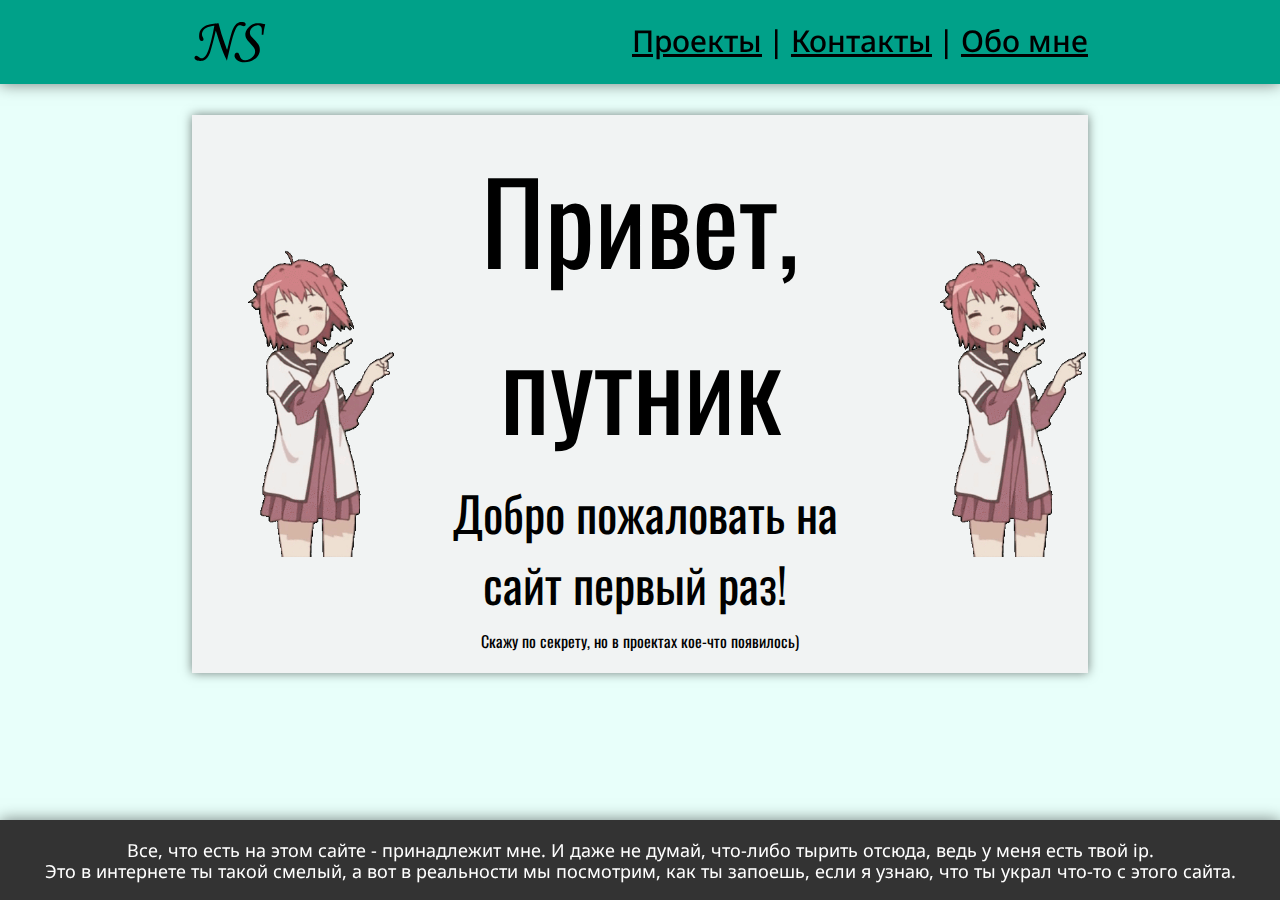
<file: index.html>
<!DOCTYPE html>
<html>
	<head>
		<meta charset="UTF-8" />
		<link rel="stylesheet" href="style.css" />
		<link rel="preconnect" href="https://fonts.gstatic.com" />
		<link
			href="https://fonts.googleapis.com/css2?family=Noto+Sans&display=swap"
			rel="stylesheet"
		/>
		<link rel="shortcut icon" href="/imgs/logo.svg" type="image/x-icon" />
		<link rel="preconnect" href="https://fonts.gstatic.com" />
		<link
			href="https://fonts.googleapis.com/css2?family=Oswald:wght@700&display=swap"
			rel="stylesheet"
		/>
		<title>Hello, wayfarer</title>
	</head>

	<body>
		<header>
			<div class="Content">
				<a href="index.html" id="logo">
					<img id="logo_img" src="imgs/logo.svg" />
				</a>
				<div id="nav">
					<a href="projects.html">Проекты</a>
					<a>|</a>
					<a href="contacts.html">Контакты</a>
					<a>|</a>
					<a href="about.html">Обо мне</a>
				</div>
			</div>
		</header>
		<div class="TopIndent"></div>

		<div class="BlockInfo">
			<div class="Content">
				<div class="ImgWrapper">
					<img src="imgs/Paw.gif" />
				</div>
				<div>
				    <p class="Topic">Привет, путник</p>
				    <p class="InfoLabel1"><span id="lastVisit"></span></p>
					<p class="InfoLabel2">Скажу по секрету, но в проектах кое-что появилось)</p>
				</div>

				<div class="ImgWrapper">
					<img src="imgs/Paw.gif" />
				</div>
			</div>
		</div>

		
		<div class="BotIndent"></div>
		<footer class="footer">
			<div class="Content">
				<p>
					Все, что есть на этом сайте - принадлежит мне. И даже не
					думай, что-либо тырить отсюда, ведь у меня есть твой ip.
					<br />
					Это в интернете ты такой смелый, а вот в реальности мы
					посмотрим, как ты запоешь, если я узнаю, что ты украл что-то
					с этого сайта.
				</p>
				
				<script>
					function get_cookie ( cookie_name )
					{
					var results = document.cookie.match ( '(^|;) ?' + cookie_name + '=([^;]*)(;|$)' );
					
					if ( results )
						return ( unescape ( results[2] ) );
					else
						return null;
					}

					let lastVisit = get_cookie("lastvisit");
					let date = new Date(Date.now());
					if (lastVisit == null) {

						document.getElementById('lastVisit').innerHTML = "Добро пожаловать на сайт первый раз!"
					}
					else {
						document.getElementById('lastVisit').innerHTML = "Последний визит: " + lastVisit;
					}
					document.cookie = "lastvisit=" + date.getDate() + "." + (date.getMonth() + 1) + "."
					+ date.getFullYear() + " | " + date.getHours() + ":" + date.getMinutes() + "; expires=01/01/2200 00:00:00; path=/; secure";
				</script>
			</div>
		</footer>
	</body>
</html>
</file>
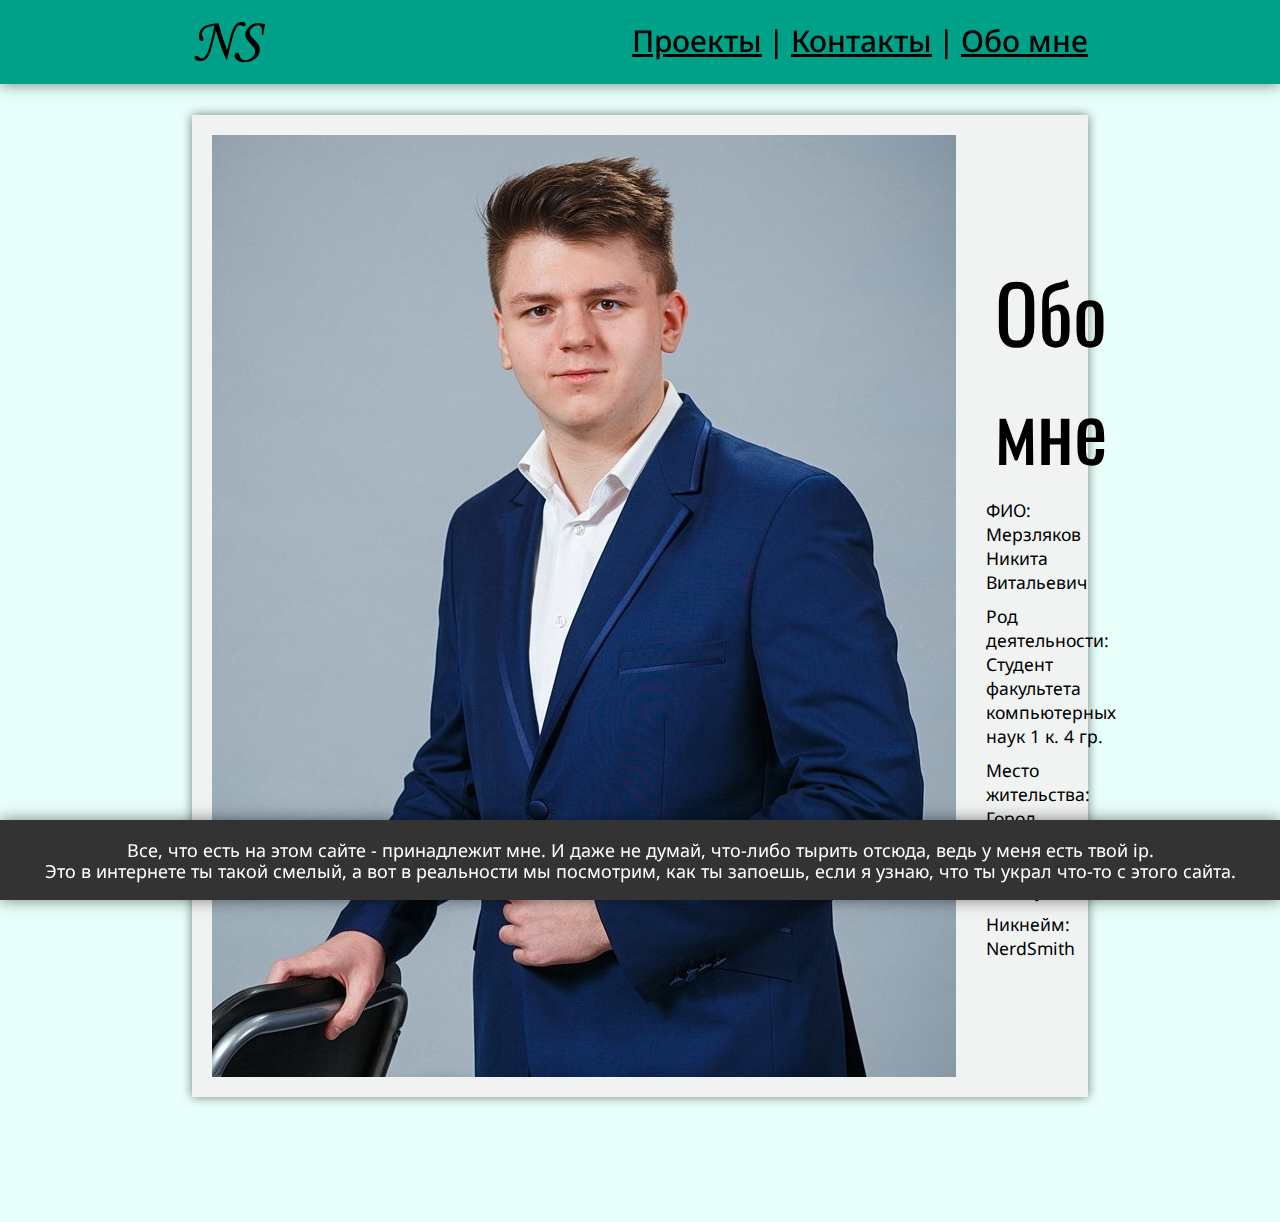
<file: about.html>
<!DOCTYPE html>
<html>
	<head>
		<meta charset="UTF-8" />
		<link rel="stylesheet" href="style.css" />
		<link rel="preconnect" href="https://fonts.gstatic.com" />
		<link
			href="https://fonts.googleapis.com/css2?family=Noto+Sans&display=swap"
			rel="stylesheet"
		/>
		<link rel="preconnect" href="https://fonts.gstatic.com" />
		<link
			href="https://fonts.googleapis.com/css2?family=Oswald:wght@700&display=swap"
			rel="stylesheet"
		/>
		<link rel="shortcut icon" href="/imgs/logo.svg" type="image/x-icon" />
		<title>About</title>
	</head>
	<body>
		<header>
			<div class="Content">
				<a href="index.html" id="logo">
					<img id="logo_img" src="imgs/logo.svg" />
				</a>
				<div id="nav">
					<a href="projects.html">Проекты</a>
					<a>|</a>
					<a href="contacts.html">Контакты</a>
					<a>|</a>
					<a href="about.html">Обо мне</a>
				</div>
			</div>
		</header>
		<div class="TopIndent"></div>
		<div class="BlockInfo">
			<div class="Content">
				<div class="AboutBlock">
					<img src="imgs/Me.jpg" />
					<div class="TextBlock">
						<p class="Topic">Обо мне</p>
						<p>ФИО: Мерзляков Никита Витальевич</p>
						<p>
							Род деятельности: Студент факультета компьютерных
							наук 1 к. 4 гр.
						</p>
						<p>
							Место жительства: Город Воронеж ул. Пушкина д.
							Колотушкина
						</p>
						<p>Никнейм: NerdSmith</p>
					</div>
				</div>
			</div>
		</div>
		<div class="BotIndent"></div>
		<footer class="footer">
			<div class="Content">
				<p>
					Все, что есть на этом сайте - принадлежит мне. И даже не
					думай, что-либо тырить отсюда, ведь у меня есть твой ip.
					<br />
					Это в интернете ты такой смелый, а вот в реальности мы
					посмотрим, как ты запоешь, если я узнаю, что ты украл что-то
					с этого сайта.
				</p>
			</div>
		</footer>
	</body>
</html>
</file>
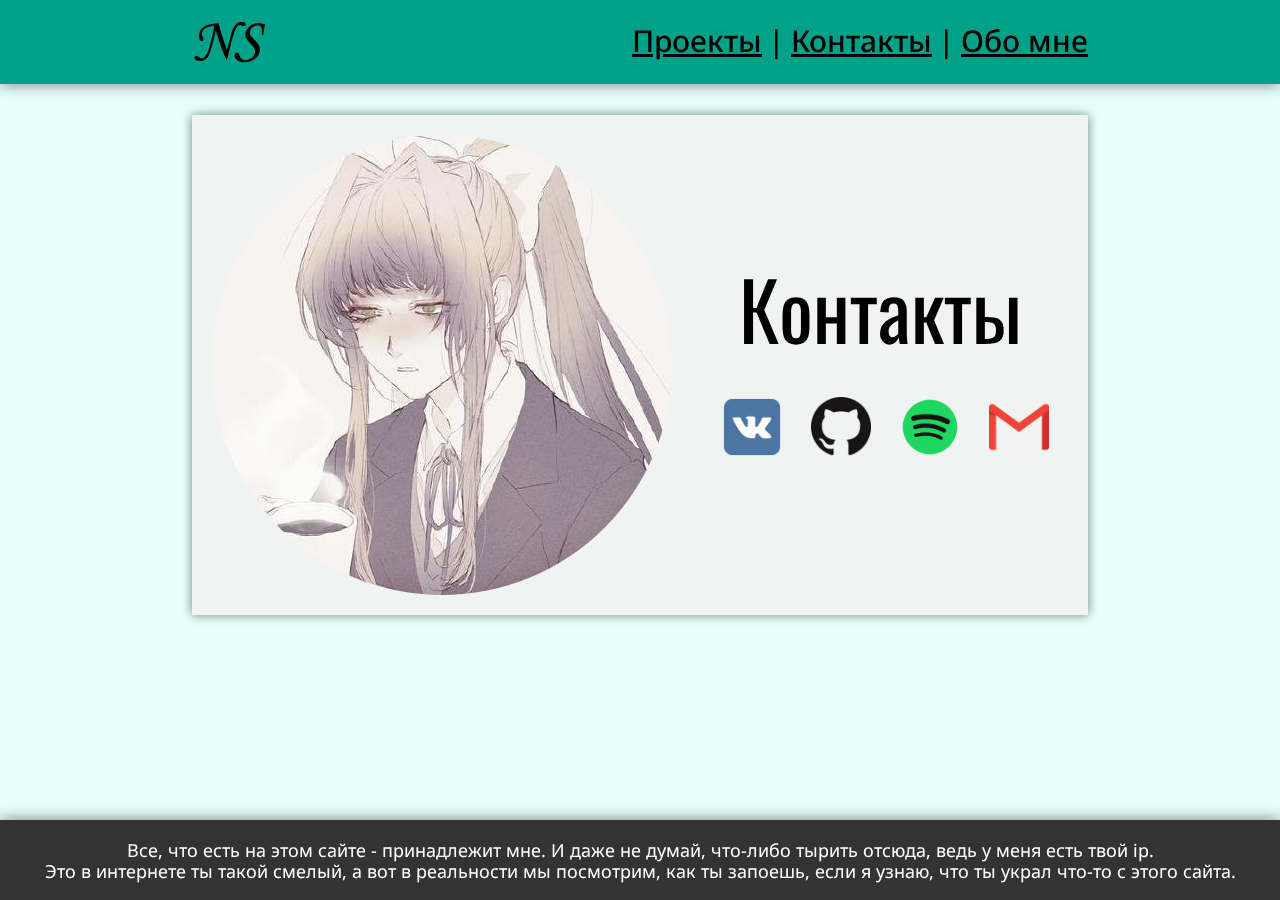
<file: contacts.html>
<!DOCTYPE html>
<html>
	<head>
		<meta charset="UTF-8" />
		<link rel="stylesheet" href="style.css" />
		<link rel="preconnect" href="https://fonts.gstatic.com" />
		<link
			href="https://fonts.googleapis.com/css2?family=Noto+Sans&display=swap"
			rel="stylesheet"
		/>
		<link rel="shortcut icon" href="/imgs/logo.svg" type="image/x-icon" />
		<link rel="preconnect" href="https://fonts.gstatic.com" />
		<link
			href="https://fonts.googleapis.com/css2?family=Oswald:wght@700&display=swap"
			rel="stylesheet"
		/>
		<title>Contacts</title>
	</head>

	<body>
		<header>
			<div class="Content">
				<a href="index.html" id="logo">
					<img id="logo_img" src="imgs/logo.svg" />
				</a>
				<div id="nav">
					<a href="projects.html">Проекты</a>
					<a>|</a>
					<a href="contacts.html">Контакты</a>
					<a>|</a>
					<a href="about.html">Обо мне</a>
				</div>
			</div>
		</header>
		<div class="TopIndent"></div>
		<div class="BlockInfo">
			<div class="Content">
				<div class="ContactsBlock">
					<img class="Avatar" src="imgs/Monika.jpg" />
					<div class="TextBlock">
						<p class="Topic">Контакты</p>
						<div class="ContactsLine">
							<a
								class="Contact"
								target="_blank"
								href="https://vk.com/nerdsmith"
								><img src="imgs/vk_logo.png"
							/></a>
							<a
								class="Contact"
								target="_blank"
								href="https://github.com/NerdSmith"
								><img src="imgs/GitHub-Mark-64px.png"
							/></a>
							<a
								class="Contact"
								target="_blank"
								href="https://open.spotify.com/user/vsbcq3o98n9ieesif92ct5swu?si=-SF4WUjiS5qVpTRHClBhbQ"
								><img src="imgs/spotify-logo-png-7053.png"
							/></a>
							<a
								class="Contact"
								target="_blank"
								href="mailto:merzlyakov02@gmail.com"
								><img src="imgs/gmail.png"
							/></a>
						</div>
					</div>
				</div>
			</div>
		</div>
		<div class="BotIndent"></div>
		<footer class="footer">
			<div class="Content">
				<p>
					Все, что есть на этом сайте - принадлежит мне. И даже не
					думай, что-либо тырить отсюда, ведь у меня есть твой ip.
					<br />
					Это в интернете ты такой смелый, а вот в реальности мы
					посмотрим, как ты запоешь, если я узнаю, что ты украл что-то
					с этого сайта.
				</p>
			</div>
		</footer>
	</body>
</html>
</file>
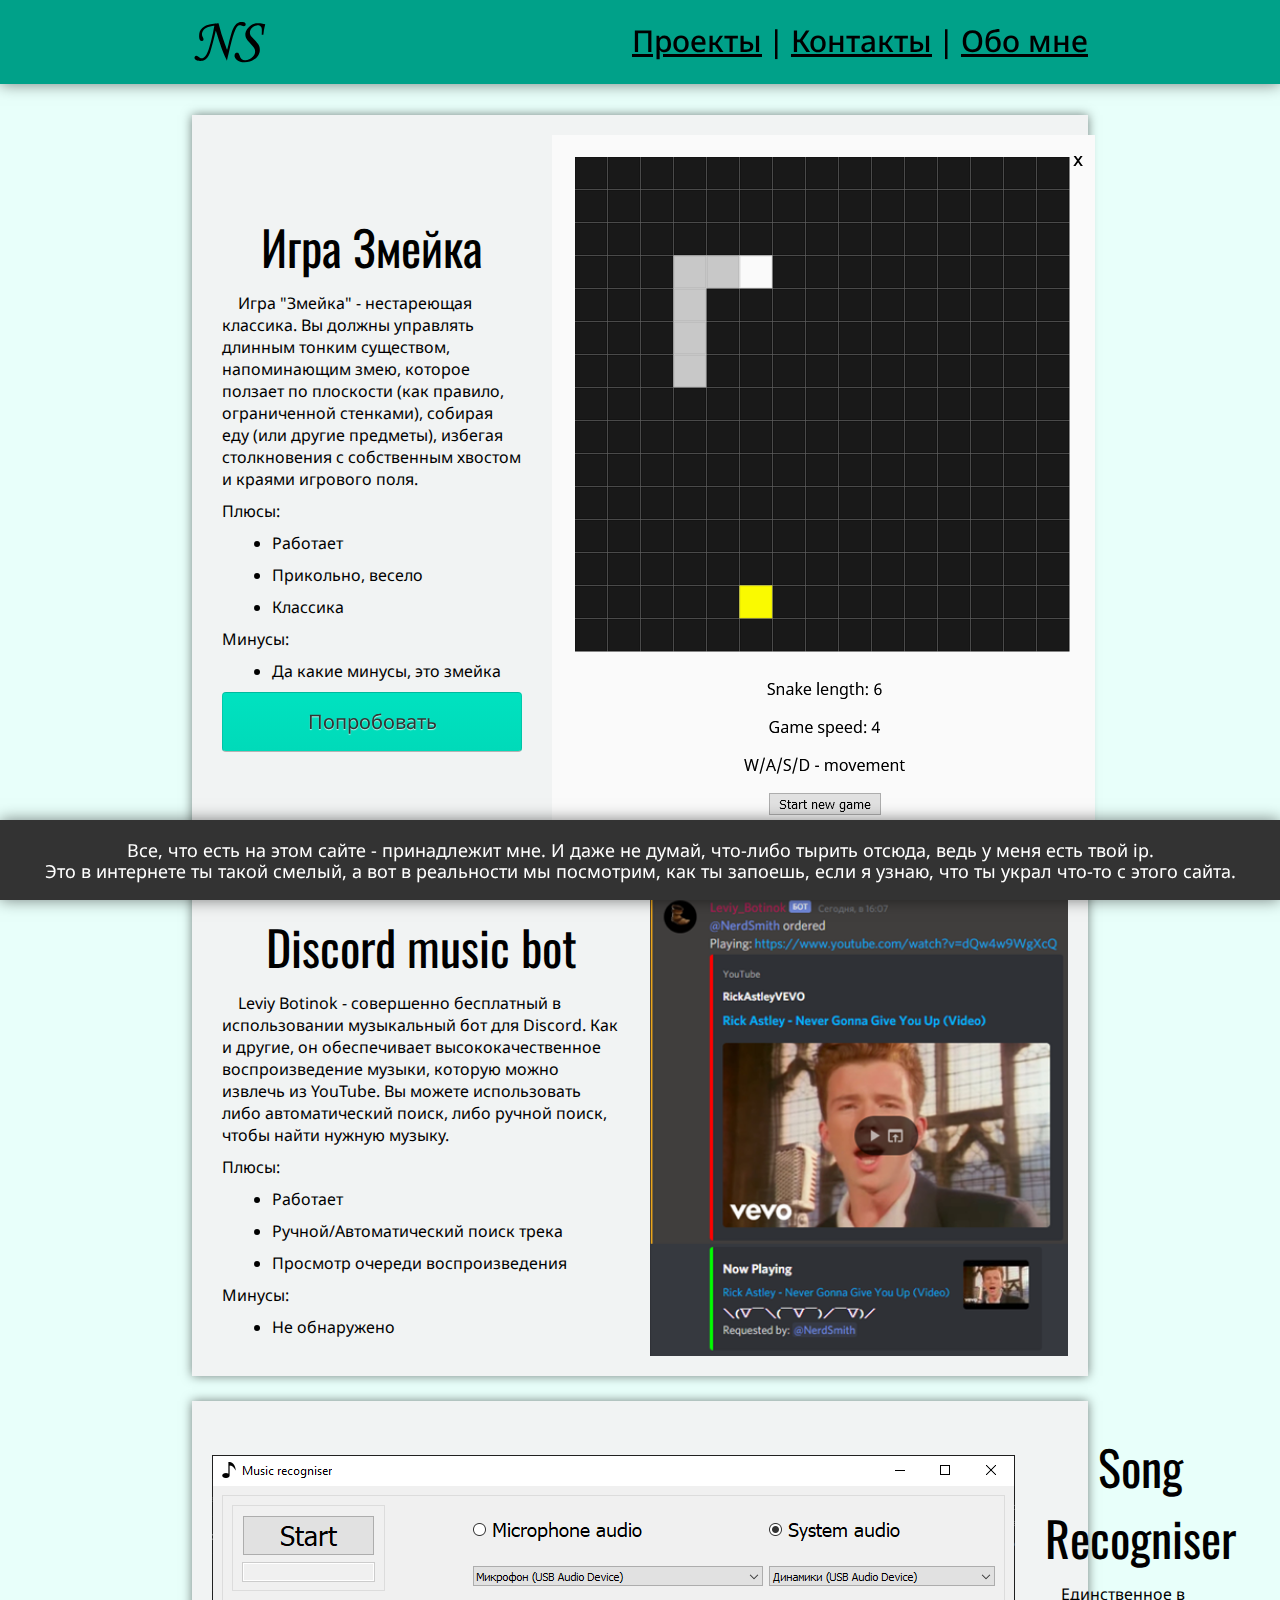
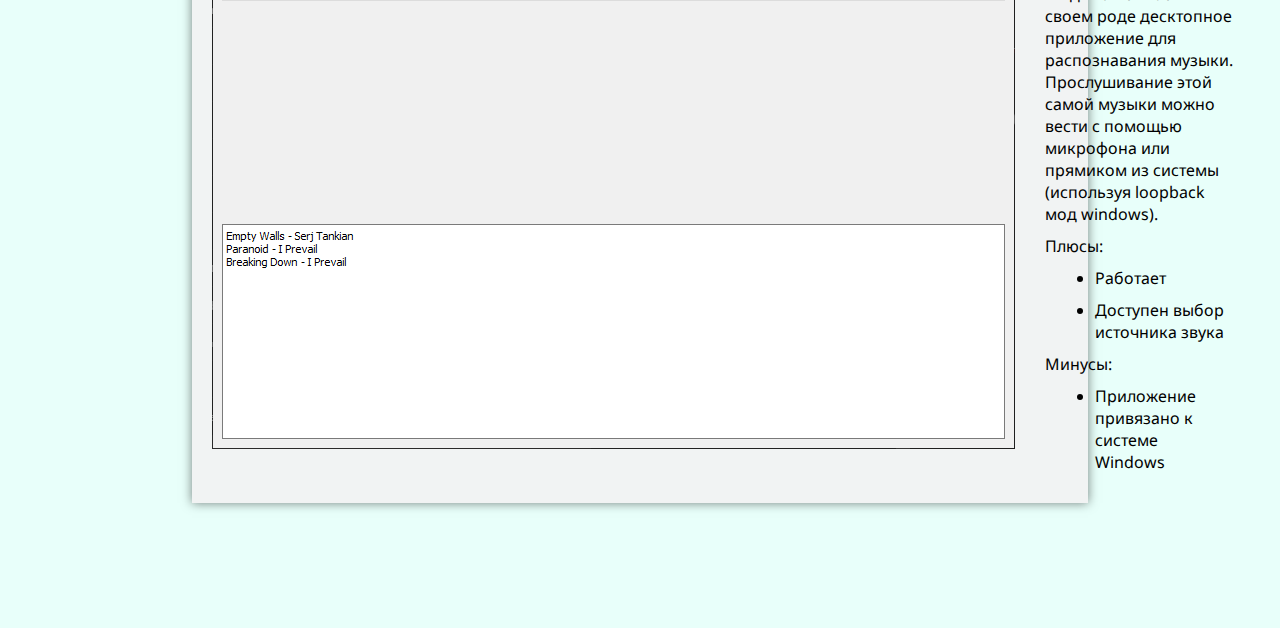
<file: projects.html>
<!DOCTYPE html>
<html>
	<head>
		<meta charset="UTF-8" />
		<link rel="stylesheet" href="style.css" />
		<link rel="preconnect" href="https://fonts.gstatic.com" />
		<link
			href="https://fonts.googleapis.com/css2?family=Noto+Sans&display=swap"
			rel="stylesheet"
		/>
		<link rel="shortcut icon" href="/imgs/logo.svg" type="image/x-icon" />
		<link rel="preconnect" href="https://fonts.gstatic.com" />
		<link
			href="https://fonts.googleapis.com/css2?family=Oswald:wght@700&display=swap"
			rel="stylesheet"
		/>
		<title>Projects</title>
		<script src="JS\jquery-3.6.0.min.js"></script>
		<script>
			$(document).ready(function() {
			$('a.Btn').click( function(event){
			  event.preventDefault();
			  $('#myOverlay').fadeIn(297,	function(){
				$('#myModal') 
				.css('display', 'block')
				.animate({opacity: 1}, 198);
			  });
			});
		  
			$('#myModal__close, #myOverlay').click( function(){
			  $('#myModal').animate({opacity: 0}, 198, function(){
				$(this).css('display', 'none');
				$('#myOverlay').fadeOut(297);
			  });
			});
		  });
		</script>
	</head>

	<body>
		<header>
			<div class="Content">
				<a href="index.html" id="logo">
					<img id="logo_img" src="imgs/logo.svg" />
				</a>
				<div id="nav">
					<a href="projects.html">Проекты</a>
					<a>|</a>
					<a href="contacts.html">Контакты</a>
					<a>|</a>
					<a href="about.html">Обо мне</a>
				</div>
			</div>
		</header>
		<div class="TopIndent"></div>
		
		<div id="myOverlay"></div>
		<div id="myModal">
			<canvas class="display" id="display"></canvas>
			<p><label>Snake length:</label>  <span id="snakeLength"></span></p>
			<p><label>Game speed:</label>  <span id="gameSpeed"></span></p>
			<p>W/A/S/D - movement</p>
			<button class="Btn" id="startGame">Start new game</button>
			<span id="myModal__close" class="close">ₓ</span>
			<script src="JS\snake_game.js"></script>
			<script>
				function statRender() {  
				document.getElementById('snakeLength').innerHTML = snake.sections.length;
				document.getElementById('gameSpeed').innerHTML = gameSpeed;
				}

				async function main() {
				let viewPort = document.getElementById('display');
				let startButton = document.getElementById('startGame');
				
				startButton.onclick = function() {
					initGame(viewPort);
					startGame(statRender);
				}
				
				let overlay = document.getElementById('myOverlay');
				let modal_close = document.getElementById('myModal__close');
				
				overlay.onclick = function() {
					pauseGame();
				}
				modal_close.onclick = function() {
					pauseGame();
				}
				}
				main();
			</script>
			
		</div>



		<div class="BlockInfo">
			<div class="Content">
				<div class="Project">
					<div class="TextBlock">
						<p class="Topic">Игра Змейка</p>
						<p>
							&nbsp;&nbsp;&nbsp;&nbsp;Игра "Змейка" - нестареющая классика.
							Вы должны управлять длинным тонким существом, напоминающим змею, 
							которое ползает по плоскости (как правило, ограниченной стенками), 
							собирая еду (или другие предметы), избегая столкновения с собственным
							 хвостом и краями игрового поля.
						</p>
						<p>Плюсы:</p>
						<ul>
							<li>Работает</li>
							<li>Прикольно, весело</li>
							<li>Классика</li>
						</ul>
						<p>Минусы:</p>
						<ul>
							<li>Да какие минусы, это змейка</li>
						</ul>
						<a class="Btn" id="tryBtn" href="#">Попробовать</a>
						<script>
						let tryBtn = document.getElementById("tryBtn");

						tryBtn.onclick = function() {
						resumeGame();
						}
						</script>
					</div>
					<img src="imgs/snake_game.png" />
				</div>
			</div>
		</div>


		<div class="BlockInfo">
			<div class="Content">
				<div class="Project">
					<div class="TextBlock">
						<p class="Topic">Discord music bot</p>
						<p>
							&nbsp;&nbsp;&nbsp;&nbsp;Leviy Botinok - совершенно
							бесплатный в использовании музыкальный бот для
							Discord. Как и другие, он обеспечивает
							высококачественное воспроизведение музыки, которую
							можно извлечь из YouTube. Вы можете использовать
							либо автоматический поиск, либо ручной поиск, чтобы
							найти нужную музыку. 
						</p>
						<p>Плюсы:</p>
						<ul>
							<li>Работает</li>
							<li>Ручной/Автоматический поиск трека</li>
							<li>Просмотр очереди воспроизведения</li>
						</ul>
						<p>Минусы:</p>
						<ul>
							<li>Не обнаружено</li>
						</ul>
					</div>
					<img src="imgs/discord_music_bot.png" />
				</div>
			</div>
		</div>
		 
		<div class="BlockInfo">
			<div class="Content">
				<div class="Project">
					<img src="imgs/song_recogniser.png" />
					<div class="TextBlock">
						<p class="Topic">Song Recogniser</p>
						<p>
							&nbsp;&nbsp;&nbsp;&nbsp;Единственное в своем роде
							десктопное приложение для распознавания музыки.
							Прослушивание этой самой музыки можно вести с
							помощью микрофона или прямиком из системы (используя
							loopback мод windows). 
						</p>
						<p>Плюсы:</p>
						<ul>
							<li>Работает</li>
							<li>Доступен выбор источника звука</li>
						</ul>
						<p>Минусы:</p>
						<ul>
							<li>Приложение привязано к системе Windows</li>
						</ul>
					</div>
				</div>
			</div>
		</div>

		<div class="BotIndent"></div>
		<footer class="footer">
			<div class="Content">
				<p>
					Все, что есть на этом сайте - принадлежит мне. И даже не
					думай, что-либо тырить отсюда, ведь у меня есть твой ip.
					<br />
					Это в интернете ты такой смелый, а вот в реальности мы
					посмотрим, как ты запоешь, если я узнаю, что ты украл что-то
					с этого сайта.
				</p>
			</div>
		</footer>
	</body>
</html>
</file>
<file: style.css>
body{
    margin: 0px 0px;
    font-family: 'Noto Sans', sans-serif;
    background-color: #e8fffa;
    height: 100%;
}
* {
    box-sizing: border-box;
}
header{
    width: 100%;
    background: #00a189;
    min-height: 84px;
    position: fixed;
    display: flex;
    top:0px;
    font-weight: 500;
    font-size: 24px;
    line-height: 28px;
    flex-direction: row;
    box-shadow: 0 0 15px rgba(0,0,0,0.5);
}
header .Content{
    display: flex;
    width: 70%;
} 

.Btn{
    background:linear-gradient(to bottom, #00e2c0, #00dab9) #00cfb0 repeat-x;
    border-color: rgba(0, 0, 0, 0.1) rgba(0, 0, 0, 0.1) #B3B3B3;
    border-radius: 4px;
    border-style: solid;
    border-width: 1px;
    box-shadow: 0 1px 0 rgba(255, 255, 255, 0.2) inset, 0 1px 2px rgba(0, 0, 0, 0.05);
    color: #333333;
        text-decoration:none;
    display:block;
    font-size: 20px;
        width:300px;
    line-height: 50px;
    margin: 20px auto;
    padding: 4px 12px;
    text-align: center;
    text-shadow: 0 1px 1px rgba(255, 255, 255, 0.75);
    vertical-align: middle;
  position: relative;
  -webkit-transition-duration: 0.3s;
  transition-duration: 0.3s;
  -webkit-transition-property: -webkit-transform;
  transition-property: transform;
  -webkit-tap-highlight-color: rgba(0, 0, 0, 0);
  -webkit-transform: translateZ(0);
  -ms-transform: translateZ(0);
  transform: translateZ(0);
  box-shadow: 0 0 1px rgba(0, 0, 0, 0);
}

.Btn:before {
  pointer-events: none;
  position: absolute;
  z-index: -1;
  content: '';
  top: 100%;
  left: 5%;
  height: 10px;
  width: 90%;
  opacity: 0;
  background: -webkit-radial-gradient(center, ellipse, rgba(0, 0, 0, 0.35) 0%, rgba(0, 0, 0, 0) 80%);
  background: radial-gradient(ellipse at center, rgba(0, 0, 0, 0.35) 0%, rgba(0, 0, 0, 0) 80%);
  -webkit-transition-duration: 0.3s;
  transition-duration: 0.3s;
  -webkit-transition-property: -webkit-transform, opacity;
  transition-property: transform, opacity;
}

.Btn:hover {
  -webkit-transform: translateY(-5px);
  -ms-transform: translateY(-5px);
  transform: translateY(-5px);
}
.Btn:hover:before {
  opacity: 1;
  -webkit-transform: translateY(5px);
  -ms-transform: translateY(5px);
  transform: translateY(5px);
}

#myModal {
    width: 550px; height: 750px;
    padding: 10px 5px;
    border-radius: 4px;
    background: #fafafa;
    position: fixed;
    top: 0; left: 0; right: 0; bottom: 0;
    margin: auto;
    display: none;
    opacity: 0;
    z-index: 38;
    text-align: center;
  }

  #myModal #myModal__close {
    width: 21px; height: 21px;
    position: absolute;
    font-size: 29px;
    top: 1px; right: 11px;
    cursor: pointer;
    display: block;
  }

  #myOverlay {
    z-index: 37;
    position: fixed;
    background: rgba(0,0,0,.7);
    width: 100%; height: 100%;
    top: 0; left: 0;
    cursor: pointer;
    display: none;
  }
.display {
    width: 500px;
    height: 500px;
    margin-top: 15px;
}
  
#logo{
    margin-top: auto;
    margin-bottom: auto;
    margin-left: 0;
    margin-right: auto;
    height: 45px;
    display: block;
    position: relative;
    flex-shrink: 0;
}
#logo_img{
    height: 45px;
}
#nav{
    margin-top: auto;
    margin-bottom: auto;
    margin-left: auto;
    margin-right: 0;
    height: 30px;
    display: block;
    position: relative;
    flex-shrink: 0;
}
#nav a{
    font-style: normal;
    font-weight: 500px;
    font-size: 30px;
    line-height: 28px;
    text-align: center;
    color: black;
}
.Content{
    width: 100%;
    margin-left: auto;
    margin-right: auto;
}
.BlockInfo{
    width: 70%;
    min-height: 100px;
    margin-top: 25px;
    margin-bottom: 25px;
    margin-left: auto;
    margin-right: auto;
    box-shadow: 0 0 10px rgba(0,0,0,0.5);
    background-color: #f1f3f3;
}
.BlockInfo .Content {
    display: flex;
    justify-content: space-between;
}
.BlockInfo .Content *{
    margin: 10px 10px 10px 10px;    
}
.ImgWrapper {
    display: flex;
    align-items: center;
}
.ImgWrapper img {
    width:100%;
}
.Avatar {
    border-radius: 50%;
}
.Topic {
    font-family: 'Oswald', sans-serif;
    font-size: 7em;
    text-align: center;
}
.InfoLabel1 {
    font-family: 'Oswald', sans-serif;
    font-size: 3em;
    text-align: center;
}
.InfoLabel2 {
    font-family: 'Oswald', sans-serif;
    font-size: 1em;
    text-align: center;
}
.Project {
    display: flex;
    align-items: center;
    flex-direction: row;
}
.Project .Topic {
    font-size: 3em;
}
.Project img {
    width: 100%;
}
.TextBlock {
    width: 100%;
}
.Contact img{
    max-width: 60px;
}
.ContactsBlock {
    display: flex;
    align-items: center;
    flex-direction: row;
    width: 100%;
}
.ContactsBlock .Topic {
    font-size: 5em;
}
.ContactsBlock img {
    width: 100%;
}
.ContactsBlock .ContactsLine {
    display: flex;
    justify-content: space-between;
}
.AboutBlock {
    display: flex;
    align-items: center;
    flex-direction: row;
    width: 100%;
}
.AboutBlock p {
    font-size: 1.1em;
}
.AboutBlock .Topic {
    font-size: 5em;
}
.AboutBlock img {
    width: 100%;
}
.TopIndent {
    min-height: 90px;
}
.BotIndent {
    min-height: 100px;
}
footer{
    min-height: 80px;
    text-align: center;
    background-color: #333333;
    display: flex;
    position: fixed;
    bottom: 0;
    font-weight: normal;
    font-size: 18px;
    line-height: 21px;
    text-align: center;
    color: #FFFFFF;
    width: 100%;
    height: 80px;
    box-shadow: 0 0 15px rgba(0,0,0,0.5);
}
footer p{
    margin: 20px auto auto;
    min-height: 64px;
    min-width: 540px;
}
</file>
